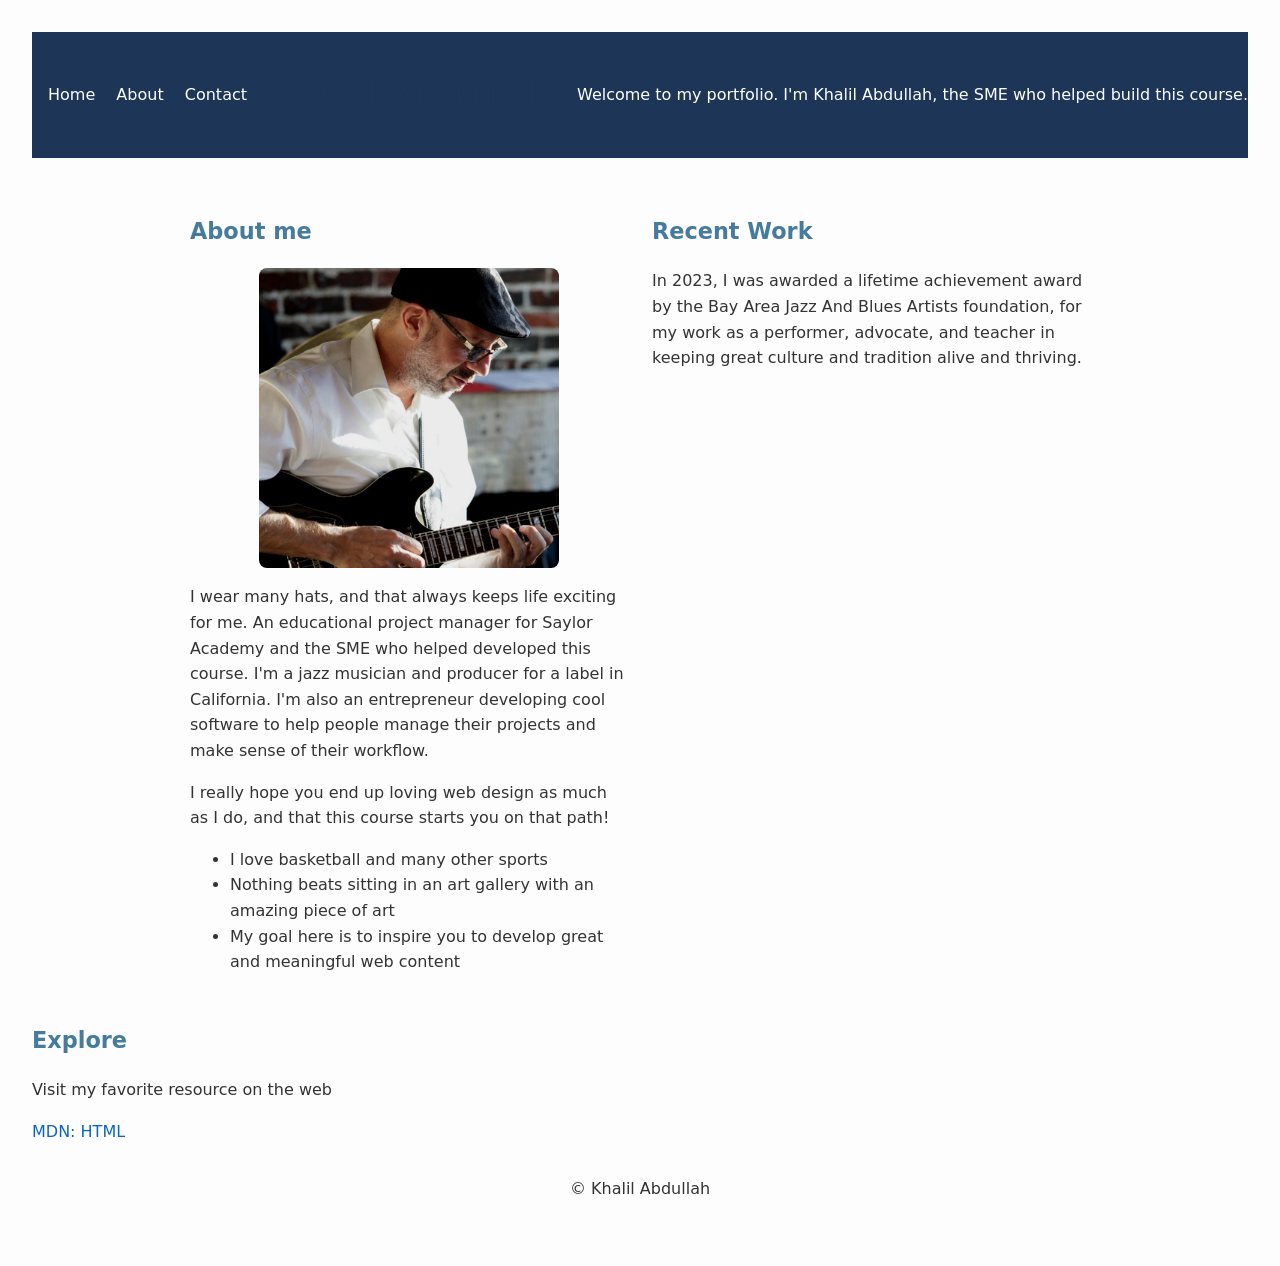
<file: project/index.html>
<!doctype html>
<html>
<head>
  <meta charset="utf-8">
  <meta name="viewport" content="width=device-width, initial-scale=1">
<title>My Portfolio</title>
<link rel="stylesheet" href="assets/css/style.css">
</head>

<body>
 <header>
  <nav aria-label="Primary">
        <a href="index.html">Home</a>
        <a href="about.html">About</a>
        <a href="contact.html">Contact</a>
      </nav>
  <h1>Khalil Abdullah</h1>
  <p>Welcome to my portfolio. I'm Khalil Abdullah, the SME who helped build this course.</p>
</header>

<main>
  <section>
    <h2>About me</h2>
    <img src="assets/img/profile.jpg" alt="Khalil Abdullah playing guitar">
    <p>I wear many hats, and that always keeps life exciting for me. An educational project manager for Saylor Academy and the SME who helped developed this course. I'm a jazz musician and producer for a label in California. I'm also an entrepreneur developing cool software to help people manage their projects and make sense of their workflow.</p>
    <p>I really hope you end up loving web design as much as I do, and that this course starts you on that path!</p>
    <ul>
      <li>I love basketball and many other sports</li>
      <li>Nothing beats sitting in an art gallery with an amazing piece of art</li>
      <li>My goal here is to inspire you to develop great and meaningful web content</li>
    </ul>
  </section>

<section>
    <h2>Recent Work</h2>
    <p>In 2023, I was awarded a lifetime achievement award by the Bay Area Jazz And Blues Artists foundation, for my work as a performer, advocate, and teacher in keeping great culture and tradition alive and thriving.</p>
  </section>
</main>

  <section>
    <h2>Explore</h2>
    <p>Visit my favorite resource on the web</p>
    <a href="https://developer.mozilla.org/en-US/docs/Web/HTML">MDN: HTML</a>
  </section>
</main>

<footer>
  <p>© <span id="year"></span> Khalil Abdullah</p>
</footer>

</body>
</html>
</file>
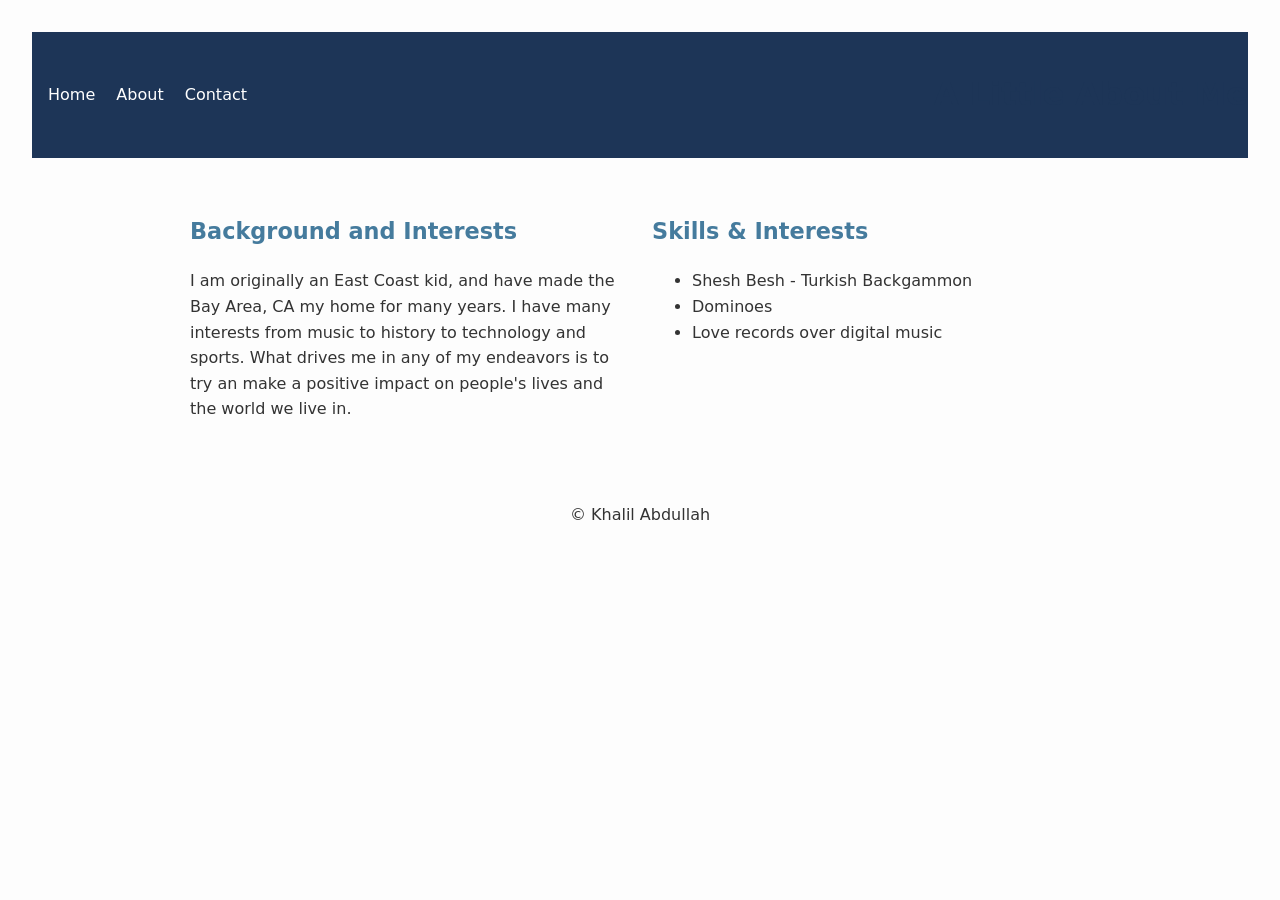
<file: project/about.html>
<!doctype html>
<html lang="en">
  <head>
    <meta charset="utf-8">
    <meta name="viewport" content="width=device-width, initial-scale=1">
    <title>About Khalil Abdullah</title>
    <link rel="stylesheet" href="assets/css/style.css">
  </head>
  <body>
    <header>
      <nav aria-label="Primary">
        <a href="index.html">Home</a>
        <a href="about.html">About</a>
        <a href="contact.html">Contact</a>
      </nav>
      <h1>A Little About Me</h1>
    </header>
    <main>
   <section>
  <h2>Background and Interests</h2>
  <p>I am originally an East Coast kid, and have made the Bay Area, CA my home for many years. I have many interests from music to history to technology and sports. What drives me in any of my endeavors is to try an make a positive impact on people's lives and the world we live in.</p>
</section>
<section>
  <h2>Skills & Interests</h2>
  <ul>
    <li>Shesh Besh - Turkish Backgammon</li>
    <li>Dominoes</li>
    <li>Love records over digital music</li>
  </ul>
</section>
    </main>
    <footer>
      <p>© <span id="year"></span> Khalil Abdullah</p>
    </footer>
  </body>
</html>
</file>
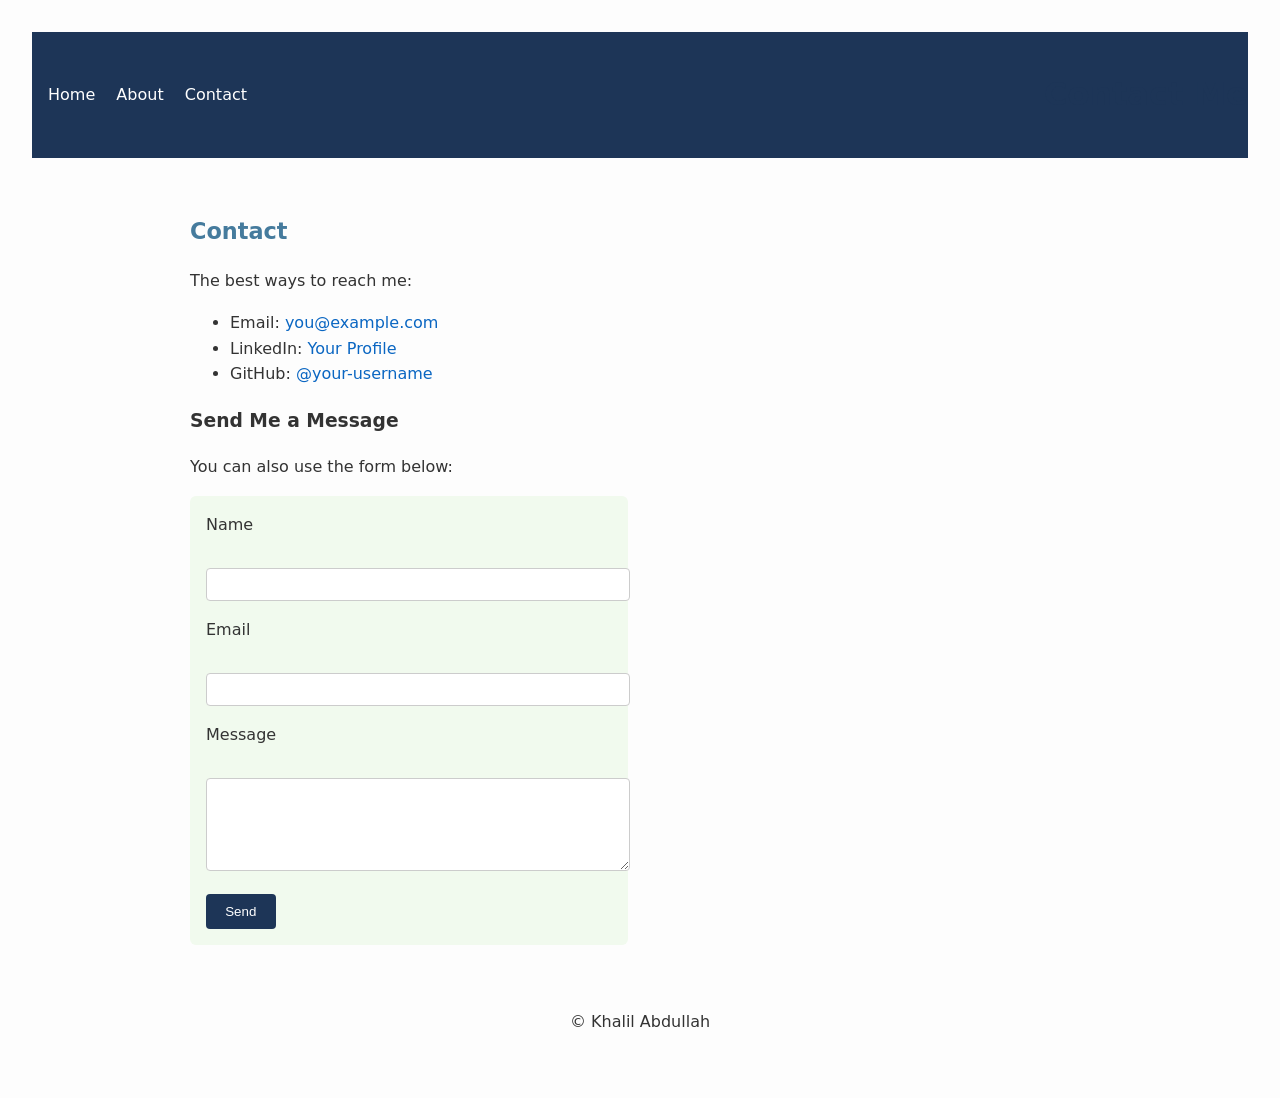
<file: project/contact.html>
<!doctype html>
<html lang="en">
  <head>
    <meta charset="utf-8">
    <meta name="viewport" content="width=device-width, initial-scale=1">
    <title>Contact - Khalil Abdullah</title>
    <link rel="stylesheet" href="assets/css/style.css">
  </head>
  <body>
    <header>
      <nav aria-label="Primary">
        <a href="index.html">Home</a>
        <a href="about.html">About</a>
        <a href="contact.html">Contact</a>
      </nav>
      <h1>Contact Me</h1>
    </header>

    <main>
<section>
  <h2>Contact</h2>
  <p>The best ways to reach me:</p>
  <ul>
    <li>Email: <a href="mailto:you@example.com">you@example.com</a></li>
    <li>LinkedIn: <a href="https://www.linkedin.com/in/your-profile">Your Profile</a></li>
    <li>GitHub: <a href="https://github.com/your-username">@your-username</a></li>
  </ul>
  <h3>Send Me a Message</h3>
  <p>You can also use the form below:</p>
  <form action="#" method="post">
    <div>
      <label for="name">Name</label><br>
      <input id="name" name="name" type="text">
    </div>
    <div>
      <label for="email">Email</label><br>
      <input id="email" name="email" type="email">
    </div>
    <div>
      <label for="message">Message</label><br>
      <textarea id="message" name="message" rows="5"></textarea>
    </div>
    <button type="submit">Send</button>
  </form>
</section>
    </main>

    <footer>
      <p>© <span id="year"></span> Khalil Abdullah</p>
    </footer>
  </body>
</html>
</file>
<file: project/assets/css/style.css>
/* Flexbox layout for navigation */
header {
  display: flex;
  justify-content: space-between;
  align-items: center;
  background: #1d3557;
  color: white;
  padding: 1rem;
}

nav a {
  color: white;
  margin-left: 1rem;
}

nav a:hover {
  text-decoration: underline;
}

@media (max-width: 600px) {
  main {
    grid-template-columns: 1fr;
  }
}

/* Base styles */
html {
  font-family: system-ui, -apple-system, Segoe UI, Roboto, sans-serif;
  line-height: 1.6;
  color: #333;
}

body {
  margin: 2rem;
  background-color: #fdfdfd;
}

/* Shared link styles */
a {
  color: #0a66c2;
  text-decoration: none;
}

a:hover,
a:focus {
  text-decoration: underline;
}
h1 {
  font-size: 2rem;
  color: #1d3557;
}

h2 {
  font-size: 1.4rem;
  color: #457b9d;
  margin-top: 1.5rem;
}

p {
  margin-bottom: 1rem;
}
header, footer {
  text-align: center;
  padding: 1rem 0;
}

main {
  display: grid;
  grid-template-columns: 1fr 1fr;
  gap: 1.5rem;
  max-width: 900px;
  margin: 2rem auto;
}

img {
  max-width: 300px; 
  height: auto;
  border-radius: 8px;
  display: block;
  margin: 1rem auto;
}
form {
  background: #f1faee;
  padding: 1rem;
  border-radius: 6px;
}

label {
  display: block;
  margin-bottom: 0.3rem;
}

input, textarea {
  width: 100%;
  padding: 0.5rem;
  margin-bottom: 1rem;
  border: 1px solid #ccc;
  border-radius: 4px;
}

input:focus,
textarea:focus {
  outline: 2px solid #1d3557;
}

button {
  background: #1d3557;
  color: white;
  padding: 0.6rem 1.2rem;
  border: none;
  border-radius: 4px;
}

button:hover {
  background: #457b9d;
}
</file>
